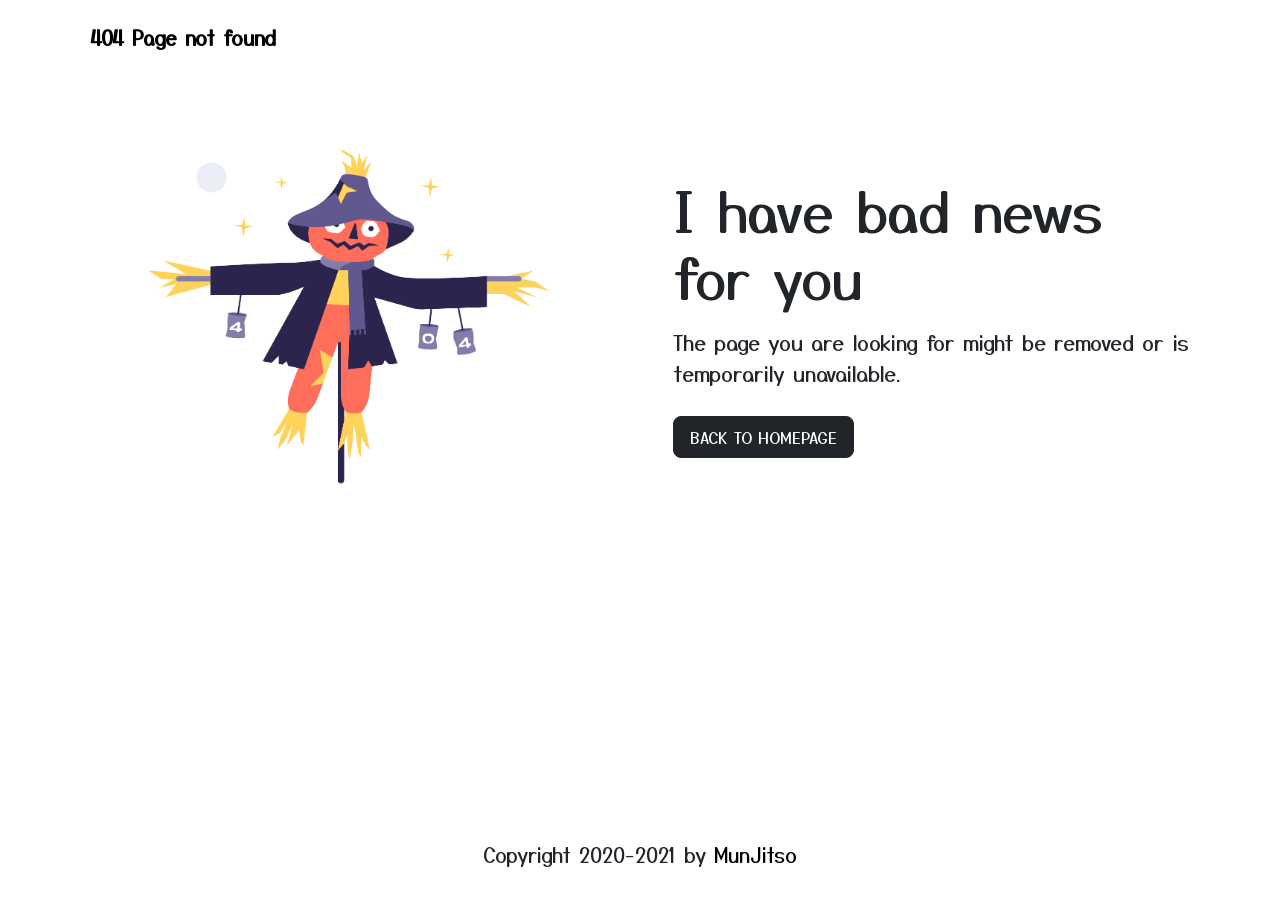
<file: index.html>
<!doctype html>
<html lang="en">

<head>
    <!-- Required meta tags -->
    <meta charset="utf-8">
    <meta name="viewport" content="width=device-width, initial-scale=1">

    <!-- Bootstrap CSS -->
    <link href="https://cdn.jsdelivr.net/npm/bootstrap@5.0.0-beta1/dist/css/bootstrap.min.css" rel="stylesheet" integrity="sha384-giJF6kkoqNQ00vy+HMDP7azOuL0xtbfIcaT9wjKHr8RbDVddVHyTfAAsrekwKmP1" crossorigin="anonymous">
    <link rel="stylesheet" href='style.css' />
    <link rel="preconnect" href="https://fonts.gstatic.com">
    <link href="https://fonts.googleapis.com/css2?family=Yusei+Magic&display=swap" rel="stylesheet">
    <title>404 Page Not found</title>
    <link rel="shortcut icon" href="Scarecrow.png" />
</head>

<body>
    <div class='container'>
        <nav class="navbar navbar-light navbar-expand-md">
            <a class="navbar-brand" href="/">404 Page not found</a>
        </nav>
        <div class="row">
            <div class="col-lg-6 align-self-center column text-center">
                <img class="img-fluid" src="Scarecrow.png" />
            </div>
            <div class="col-lg-6 align-self-center column">
                <h1>I have bad news for you</h1>
                <p class="paea">The page you are looking for might be removed or is temporarily unavailable.</p>
                <a class='btn btn-dark btn-lg text-uppercase back' href='https://belkacem2005.github.io/munjitso.github.io/' target="blank">Back To Homepage</a>
            </div>
        </div>
    </div>
    <footer class="text-center footer">
        <h5>Copyright 2020-2021 by <a href="https://belkacem2005.github.io/munjitso.github.io/" target="blank">MunJitso</a></h5>
    </footer>

    <!-- Javascript Settings -->

    <script src="https://cdn.jsdelivr.net/npm/bootstrap@5.0.0-beta1/dist/js/bootstrap.bundle.min.js" integrity="sha384-ygbV9kiqUc6oa4msXn9868pTtWMgiQaeYH7/t7LECLbyPA2x65Kgf80OJFdroafW" crossorigin="anonymous"></script>
</body>

</html>
</file>
<file: style.css>
* {
    font-family: 'Yusei Magic', sans-serif;
}

h1 {
    font-size: 3.5rem;
    padding: 5px 10px;
}

.paea {
    font-size: 1.3rem;
    padding: 5px 10px;
}

.container {
    padding: 5px 0 0 0;
    min-height: 92.5vh;
}

.navbar-brand {
    padding: 10px 20px;
    font-weight: bold;
}

.column {
    padding: 23px;
}

.img-fluid {
    transform: scale(0.75)
}

.footer {
    height: 50px;
    font-size: 10px;
    padding: 10px;
}

.back {
    margin: 5px 10px;
    font-size: 1rem;
}

.footer a {
    color: black;
    text-decoration: none;
}
</file>
